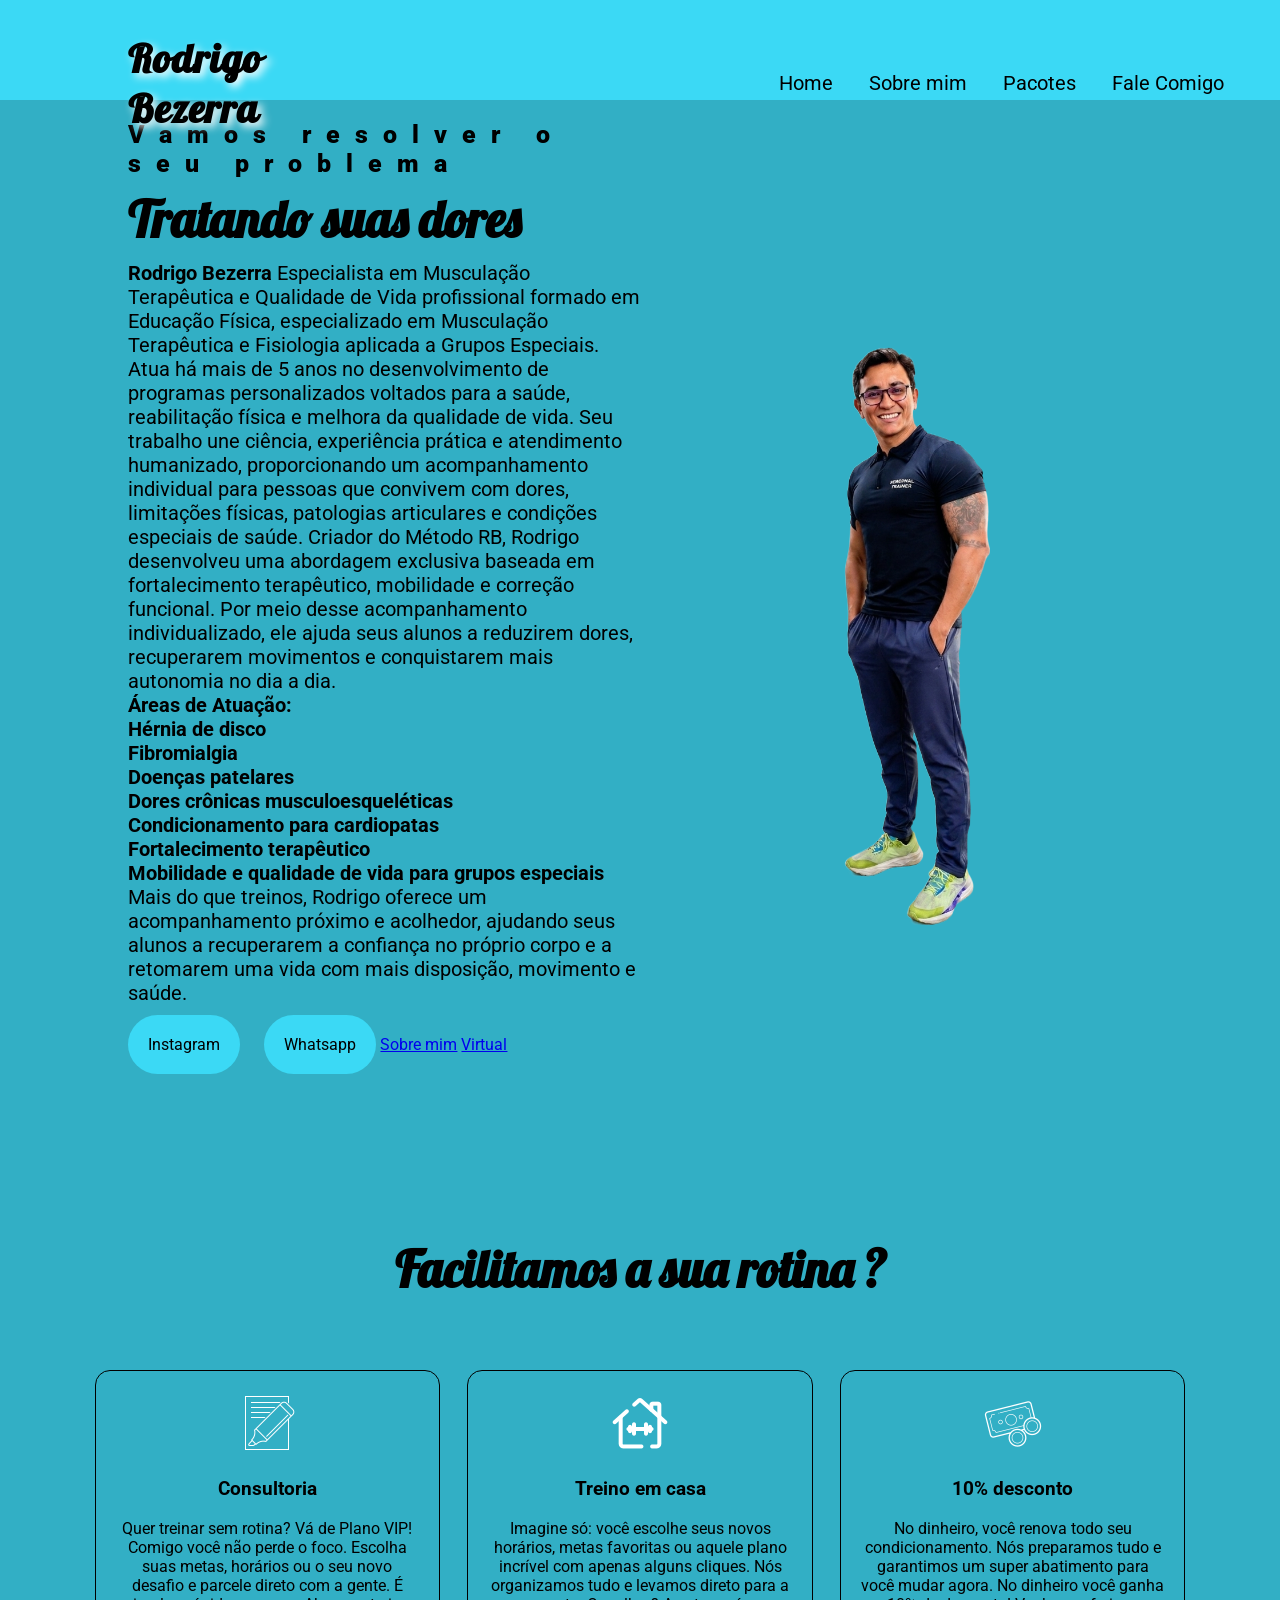
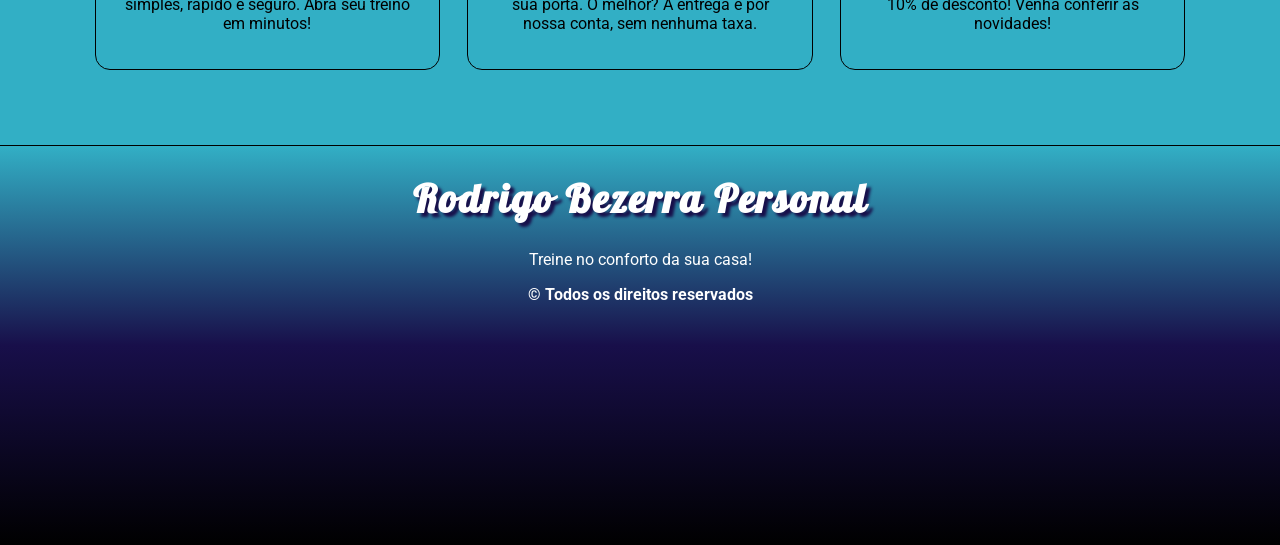
<file: index.html>
<!DOCTYPE html>
<html lang="pt-br">

<head>
    <meta charset="UTF-8">
    <meta name="viewport" content="width=device-width, initial-scale=1.0">
    <meta name="description" content="Profissional da Saúde">
    <meta name="keywords"
        content="fitness, saúde, idosos, personal trainer, cuidado idoso, saudável, cuidado na terceira idade">
    <link rel="stylesheet" href="css/index.css">
    <link rel="stylesheet" href="css/responsivo.css">
    <title>Personal Rodrigo</title>
</head>

<body>
    <nav class="navbar">
        <div class="logo">
            <h1>Rodrigo Bezerra</h1>
        </div>
        <div class="menu">
            <a href="#">Home</a>
            <a href="sobre.html">Sobre mim</a>
            <a href="pacotes.html">Pacotes</a>
            <a href="https://wa.me/5591983760731" target="_blank">Fale Comigo</a>
        </div>
    </nav>

    <header class="header">
        <div class="headline">
            <h2 style="font-size: 25px; letter-spacing: 15px;">Vamos resolver o seu problema</h2>
            <h2 style="font-size: 50px;font-family: Lobster, sans-serif;">Tratando suas dores</h2>
            <p> <b>Rodrigo Bezerra</b>
                Especialista em Musculação Terapêutica e Qualidade de Vida

                profissional formado em Educação Física, especializado em Musculação Terapêutica e
                Fisiologia aplicada a Grupos Especiais. Atua há mais de 5 anos no desenvolvimento de programas
                personalizados voltados para a saúde, reabilitação física e melhora da qualidade de vida.

                Seu trabalho une ciência, experiência prática e atendimento humanizado, proporcionando um acompanhamento
                individual para pessoas que convivem com dores, limitações físicas, patologias articulares e condições
                especiais de saúde.

                Criador do Método RB, Rodrigo desenvolveu uma abordagem exclusiva baseada em fortalecimento terapêutico,
                mobilidade e correção funcional. Por meio desse acompanhamento individualizado, ele ajuda seus alunos a
                reduzirem dores, recuperarem movimentos e conquistarem mais autonomia no dia a dia.

                <b><br>Áreas de Atuação:<br>
                    Hérnia de disco<br>

                    Fibromialgia<br>

                    Doenças patelares<br>

                    Dores crônicas musculoesqueléticas<br>

                    Condicionamento para cardiopatas<br>

                    Fortalecimento terapêutico<br>

                    Mobilidade e qualidade de vida para grupos especiais</b>

                Mais do que treinos, Rodrigo oferece um acompanhamento próximo e acolhedor, ajudando seus alunos a
                recuperarem a confiança no próprio corpo e a retomarem uma vida com mais disposição, movimento e saúde.
            </p>
            <a href="https://www.instagram.com/rodrigobezerrapersonal/" class="contact-btn"
                target="_blank">Instagram</a>
            <a href="https://wa.me/5591983760731" class="contact-2btn" target="_blank">Whatsapp</a>
            <a href="sobre.html" class="contact-3btn">Sobre mim</a>
            <a href="pacotes.html" class="contact-4btn">Virtual</a>


        </div>
        <div class="img-headline">
            <img style="max-width: 100%;" src="img/backrodrigo-fundotransparente.png">
        </div>
    </header>
    </header>
    <section>
        <h2>Facilitamos a sua rotina ?</h2>
        <div class="servicos">
            <div class="card">
                <img src="img/consultoria.png">
                <div class="front">

                    <h3>Consultoria</h3>
                    <p>Quer treinar sem rotina? Vá de Plano VIP!
                        Comigo você não perde o foco. Escolha suas metas, horários ou o seu novo desafio e parcele
                        direto com a gente. É simples, rápido e seguro.

                        Abra seu treino em minutos!</p>
                </div>
                <div class="end">

                    <h3>Consultoria</h3>
                    <p>Vamos treinar sem pressa? Vá de Plano VIP!
                        Comigo você escolhe à vontade. Parcele suas metas, planos ou o seu novo desafio em até
                        cinco vezes com a gente. É prático, fácil e seguro.

                        Pagamento do programa após rápida análise de perfil!</p>
                </div>
            </div>
            <div class="card">
                <img src="img/treino.png">
                <div class="front">

                    <h3>Treino em casa</h3>
                    <p>Imagine só: você escolhe seus novos horários, metas favoritas ou aquele plano incrível com
                        apenas
                        alguns cliques. Nós organizamos tudo e levamos direto para a sua porta.

                        O melhor? A entrega é por nossa conta, sem nenhuma taxa.
                    </p>
                </div>
                <div class="end">

                    <h3>Treino em casa</h3>
                    <p>Atendemos com rapidez em Belém, icoaraci, Ananindeua e Marituba. No conforto de casa, você ainda
                        ganha brindes e participa de sorteios. Só comigo você encontra o melhor custo-benefício!
                    </p>
                </div>
            </div>
            <div class="card">
                <img src="img/dinheiro.png">
                <div class="front">
                    <h3>10% desconto</h3>
                    <p>No dinheiro, você renova todo seu condicionamento. Nós preparamos tudo e garantimos um super
                        abatimento
                        para você
                        mudar agora.
                        No dinheiro você ganha 10% de desconto! Venha conferir as novidades!</p>
                </div>
                <div class="end">
                    <h3>10% desconto</h3>
                    <p>No dinheiro, você ganha dez por cento de desconto e cupons para brindes. Indicando amigos,
                        você
                        também garante descontos exclusivos. Vamos aos treinos agora?</p>
                </div>
            </div>
        </div>

    </section>
    <footer>
        <div class="logo-rodape">
            <h1 class="agencia">Rodrigo Bezerra Personal</h1>
            <p style="color:white">Treine no conforto da sua casa!</p>
        </div>
        <b style="color:white">© Todos os direitos reservados</b>
    </footer>

</body>

</html>
</file>
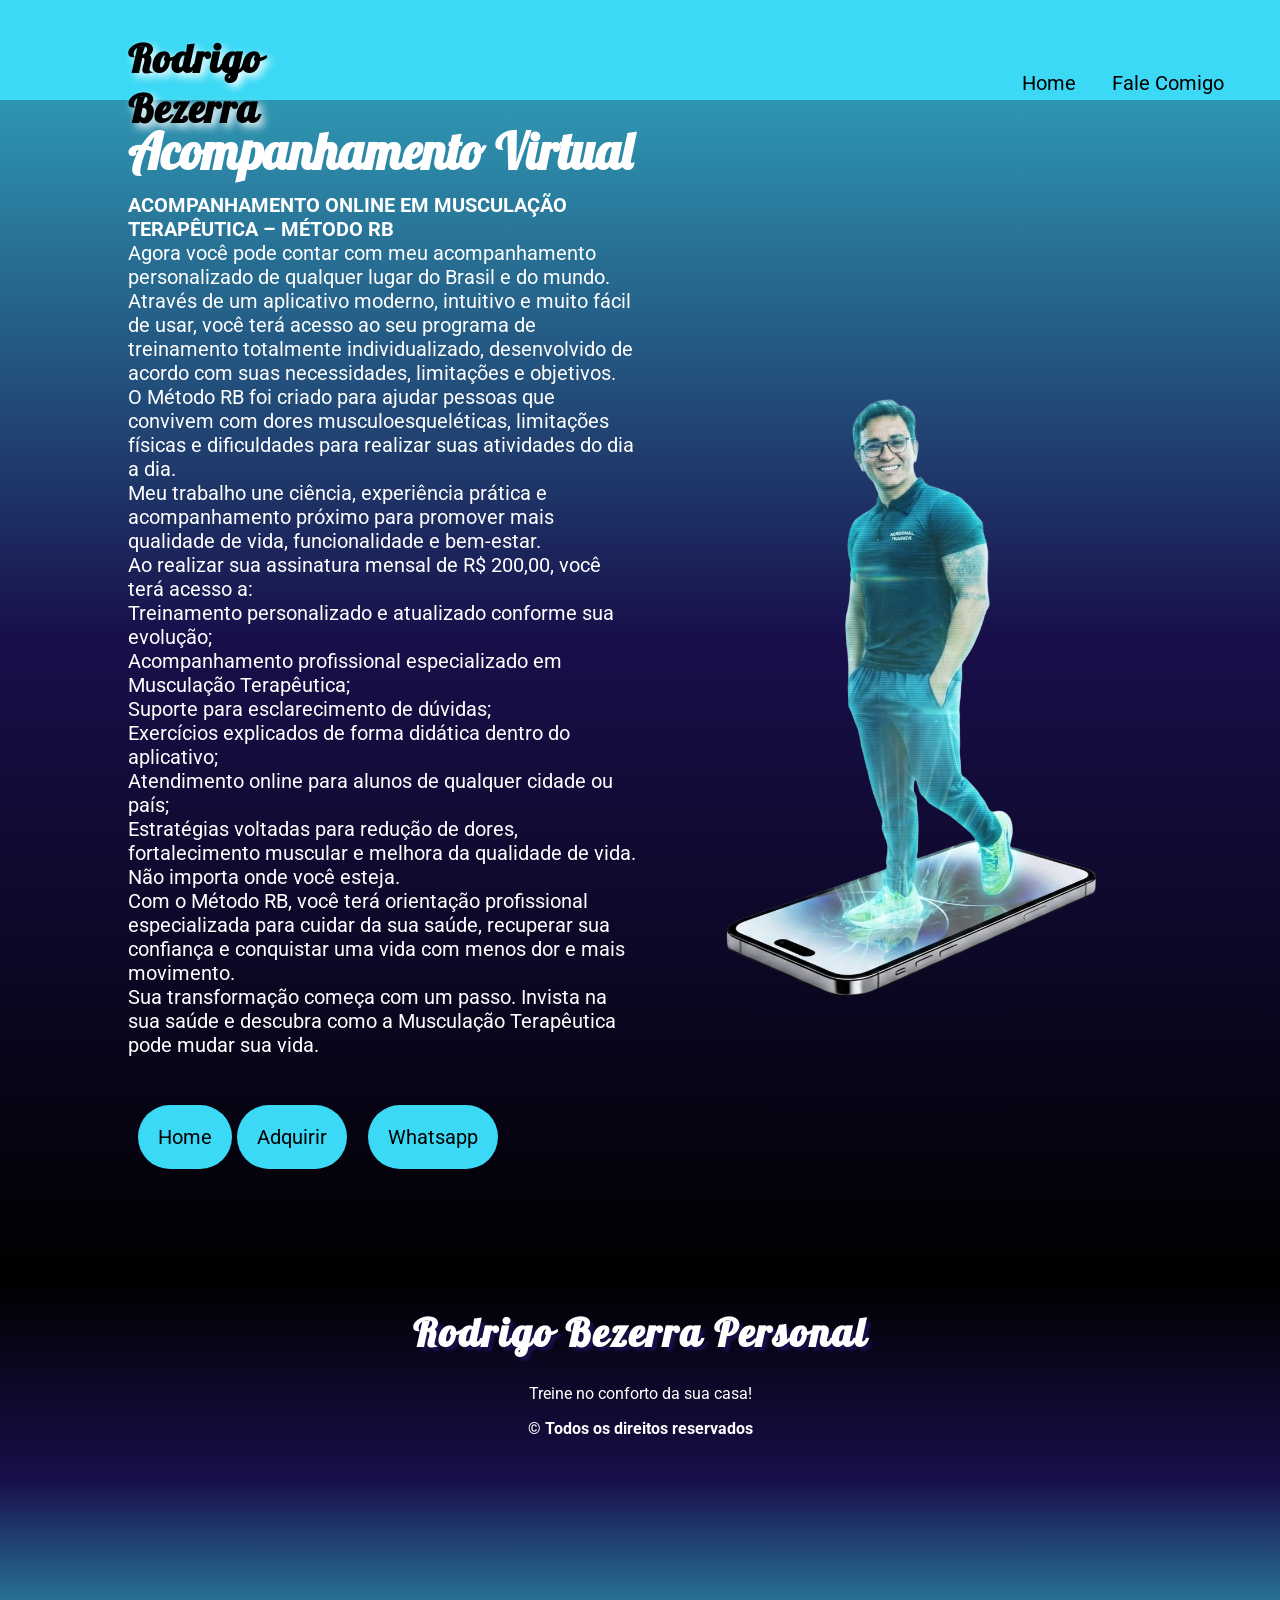
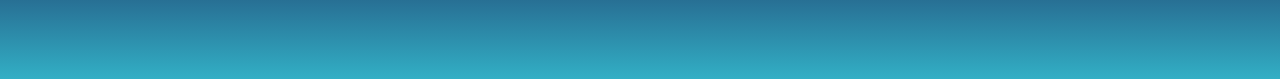
<file: pacotes.html>
<!DOCTYPE html>
<html lang="pt-br">

<head>
    <meta charset="UTF-8">
    <meta name="viewport" content="width=device-width, initial-scale=1.0">
    <meta name="description" content="Profissional da Saúde">
    <meta name="keywords"
        content="fitness, saúde, idosos, personal trainer, cuidado idoso, saudável, cuidado na terceira idade">
    <link rel="stylesheet" href="pacotecss/index.css">
    <link rel="stylesheet" href="pacotecss/responsivo.css">
    <title>Personal Rodrigo</title>
</head>

<body>
    <nav class="navbar">
        <div class="logo">
            <h1>Rodrigo Bezerra</h1>
        </div>
        <div class="menu">
            <a href="index.html">Home</a>
            <a href="https://wa.me/5591983760731" target="_blank">Fale Comigo</a>
        </div>
    </nav>

    <header class="header">
        <div class="headline">
            <h2 style="font-size: 50px;font-family: Lobster, sans-serif;color: #fff;" class="acompanhamentoo">
                Acompanhamento Virtual</h2>
            <p>
                <b>ACOMPANHAMENTO ONLINE EM MUSCULAÇÃO TERAPÊUTICA – MÉTODO RB<br></b>

                Agora você pode contar com meu acompanhamento personalizado de qualquer lugar do Brasil e do mundo.<br>

                Através de um aplicativo moderno, intuitivo e muito fácil de usar, você terá acesso ao seu programa de
                treinamento totalmente individualizado, desenvolvido de acordo com suas necessidades, limitações e
                objetivos.<br>

                O Método RB foi criado para ajudar pessoas que convivem com dores musculoesqueléticas, limitações
                físicas e dificuldades para realizar suas atividades do dia a dia.<br> Meu trabalho une ciência,
                experiência
                prática e acompanhamento próximo para promover mais qualidade de vida, funcionalidade e bem-estar.<br>

                Ao realizar sua assinatura mensal de R$ 200,00, você terá acesso a:<br>

                Treinamento personalizado e atualizado conforme sua evolução;<br>

                Acompanhamento profissional especializado em Musculação Terapêutica;<br>

                Suporte para esclarecimento de dúvidas;<br>

                Exercícios explicados de forma didática dentro do aplicativo;<br>

                Atendimento online para alunos de qualquer cidade ou país;<br>

                Estratégias voltadas para redução de dores, fortalecimento muscular e melhora da qualidade de vida.<br>

                Não importa onde você esteja.<br> Com o Método RB, você terá orientação profissional especializada para
                cuidar da sua saúde, recuperar sua confiança e conquistar uma vida com menos dor e mais movimento.<br>

                Sua transformação começa com um passo. Invista na sua saúde e descubra como a Musculação Terapêutica
                pode mudar sua vida.<br><br><br>
                <a href="index.html" class="contact-3btn">Home</a>
                <a href="Https://client.mfitpersonal.com.br/out/signup-link/MzQ5MTQ=" class="contact-btn"
                    target="_blank">Adquirir</a>
                <a href="https://wa.me/5591983760731" class="contact-2btn" target="_blank">Whatsapp</a>
        </div>
        <div class="img-headline">
            <img style="max-width: 100%;" src="img/holograma.png">
        </div>



    </header>
    <footer>
        <div class="logo-rodape">
            <h1 class="agencia">Rodrigo Bezerra Personal</h1>
            <p style="color:white">Treine no conforto da sua casa!</p>
        </div>
        <b style="color:white">© Todos os direitos reservados</b>
    </footer>

</body>

</html>
</file>
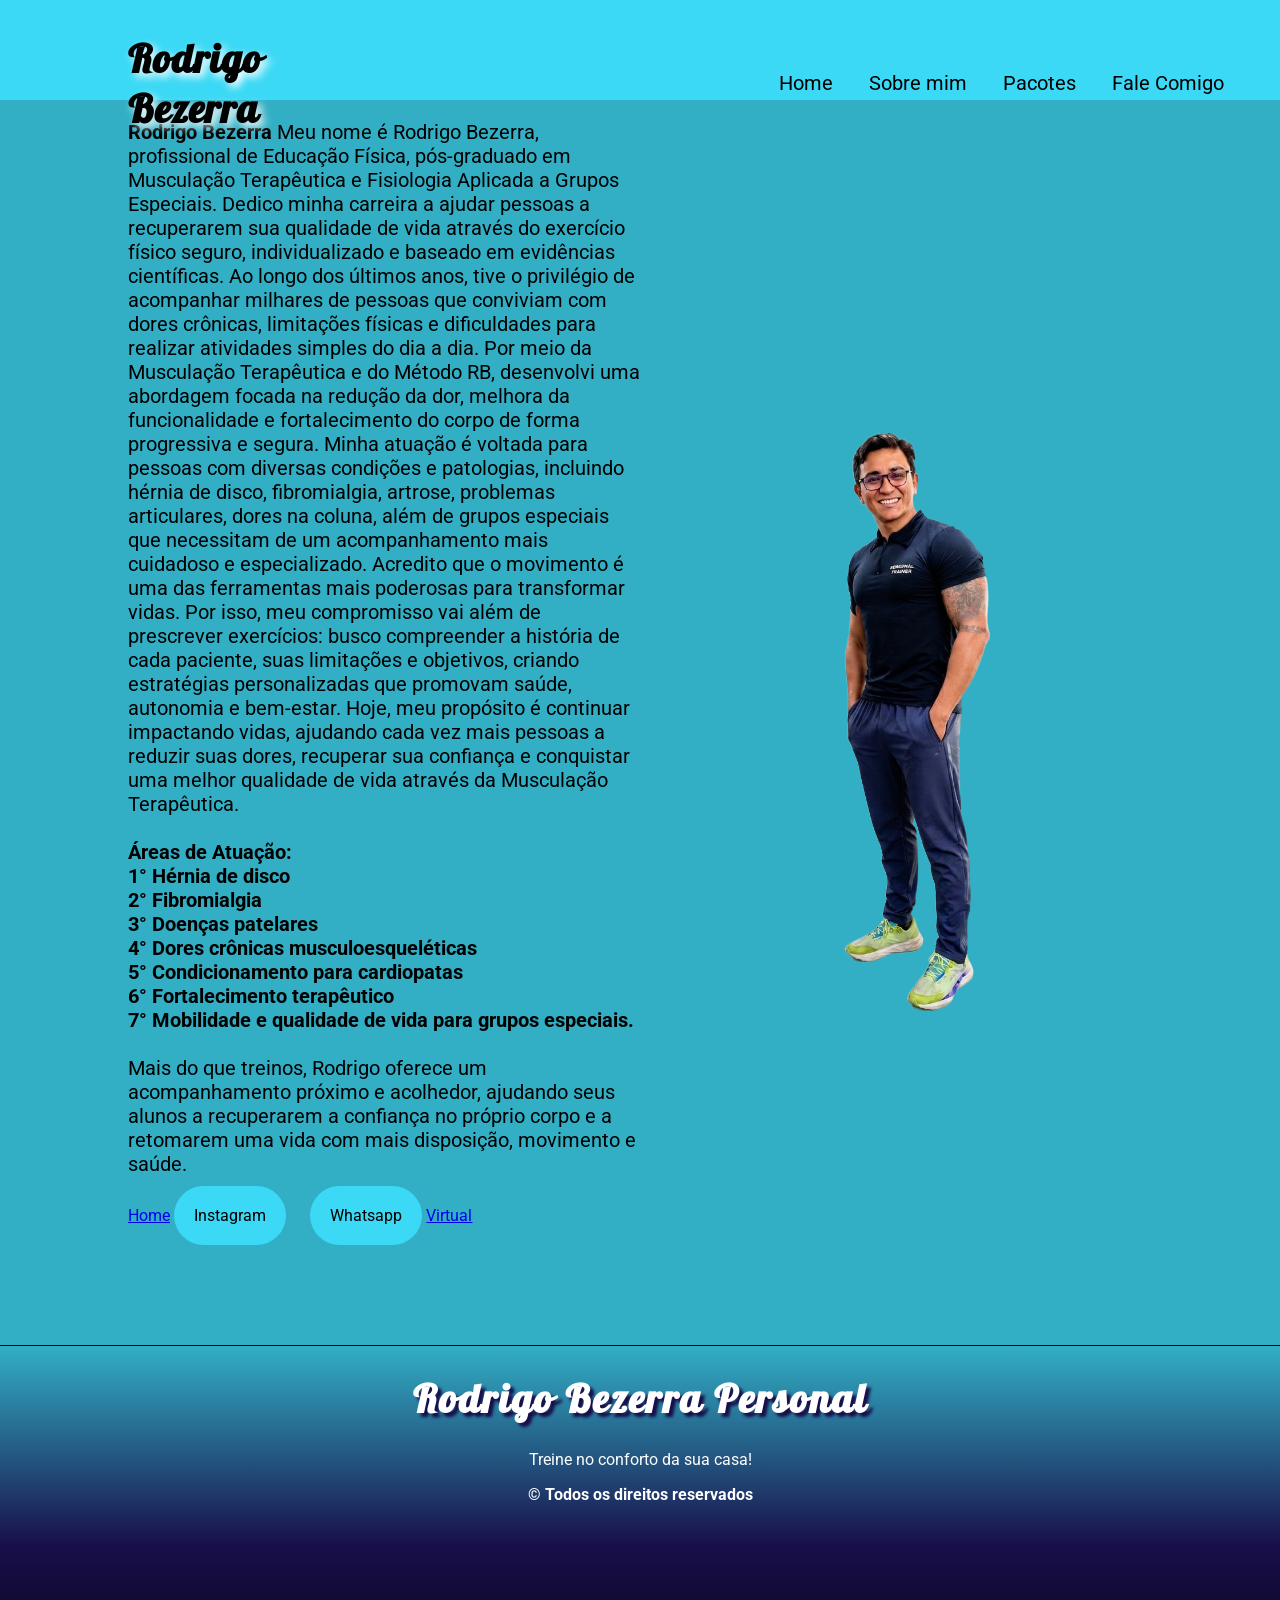
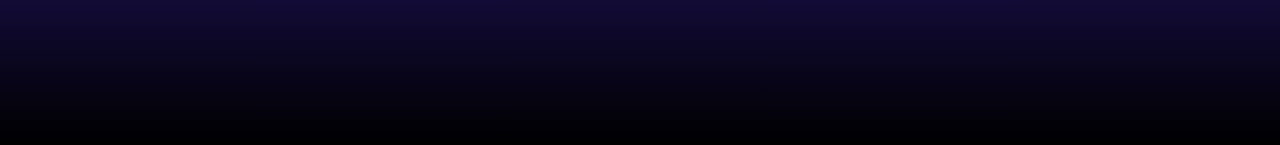
<file: sobre.html>
<!DOCTYPE html>
<html lang="pt-br">

<head>
    <meta charset="UTF-8">
    <meta name="viewport" content="width=device-width, initial-scale=1.0">
    <meta name="description" content="Profissional da Saúde">
    <meta name="keywords"
        content="fitness, saúde, idosos, personal trainer, cuidado idoso, saudável, cuidado na terceira idade">
    <link rel="stylesheet" href="css/index.css">
    <link rel="stylesheet" href="css/responsivo.css">
    <title>Personal Rodrigo</title>
</head>

<body>
    <nav class="navbar">
        <div class="logo">
            <h1>Rodrigo Bezerra</h1>
        </div>
        <div class="menu">
            <a href="index.html">Home</a>
            <a href="#">Sobre mim</a>
            <a href="pacotes.html">Pacotes</a>
            <a href="https://wa.me/5591983760731" target="_blank">Fale Comigo</a>
        </div>
    </nav>

    <header class="header">
        <div class="headline">
            <p> <b>Rodrigo Bezerra</b>
                Meu nome é Rodrigo Bezerra, profissional de Educação Física, pós-graduado em Musculação Terapêutica e
                Fisiologia Aplicada a Grupos Especiais. Dedico minha carreira a ajudar pessoas a recuperarem sua
                qualidade de vida através do exercício físico seguro, individualizado e baseado em evidências
                científicas.

                Ao longo dos últimos anos, tive o privilégio de acompanhar milhares de pessoas que conviviam com dores
                crônicas, limitações físicas e dificuldades para realizar atividades simples do dia a dia. Por meio da
                Musculação Terapêutica e do Método RB, desenvolvi uma abordagem focada na redução da dor, melhora da
                funcionalidade e fortalecimento do corpo de forma progressiva e segura.

                Minha atuação é voltada para pessoas com diversas condições e patologias, incluindo hérnia de disco,
                fibromialgia, artrose, problemas articulares, dores na coluna, além de grupos especiais que necessitam
                de um acompanhamento mais cuidadoso e especializado.

                Acredito que o movimento é uma das ferramentas mais poderosas para transformar vidas. Por isso, meu
                compromisso vai além de prescrever exercícios: busco compreender a história de cada paciente, suas
                limitações e objetivos, criando estratégias personalizadas que promovam saúde, autonomia e bem-estar.

                Hoje, meu propósito é continuar impactando vidas, ajudando cada vez mais pessoas a reduzir suas dores,
                recuperar sua confiança e conquistar uma melhor qualidade de vida através da Musculação Terapêutica.

                <b><br><br>Áreas de Atuação:<br>
                    1° Hérnia de disco<br>
                    2° Fibromialgia<br>
                    3° Doenças patelares<br>
                    4° Dores crônicas musculoesqueléticas<br>
                    5° Condicionamento para cardiopatas<br>
                    6° Fortalecimento terapêutico<br>
                    7° Mobilidade e qualidade de vida para grupos especiais.<br><br></b>

                Mais do que treinos, Rodrigo oferece um acompanhamento próximo e acolhedor, ajudando seus alunos a
                recuperarem a confiança no próprio corpo e a retomarem uma vida com mais disposição, movimento e saúde.
            </p>
            <a href="index.html" class="contact-3btn">Home</a>
            <a href="https://www.instagram.com/rodrigobezerrapersonal/" class="contact-btn"
                target="_blank">Instagram</a>
            <a href="https://wa.me/5591983760731" class="contact-2btn" target="_blank">Whatsapp</a>
            <a href="pacotes.html" class="contact-4btn">Virtual</a>
        </div>
        <div class="img-headline">
            <img style="max-width: 100%;" src="img/backrodrigo-fundotransparente.png">
        </div>



    </header>
    <footer>
        <div class="logo-rodape">
            <h1 class="agencia">Rodrigo Bezerra Personal</h1>
            <p style="color:white">Treine no conforto da sua casa!</p>
        </div>
        <b style="color:white">© Todos os direitos reservados</b>
    </footer>

</body>

</html>
</file>
<file: css/index.css>
@import url("https://fonts.googleapis.com/css2?family=Lobster&family=Roboto:ital,wght@0,100..900;1,100..900&display=swap");
@import url("https://fonts.googleapis.com/css2?family=Lobster&family=Roboto:ital,wght@0,100..900;1,100..900&display=swap");
.logo {
  flex: 20%;
  margin-left: 10%;
  text-align: left;
}
.logo h1 {
  font-family: "Lobster", sans-serif;
  font-size: 40px;
  color: black;
  text-shadow: 4px 4px 8px white;
  letter-spacing: 1px;
}

.navbar {
  display: flex;
  flex-flow: row wrap;
  height: 100px;
  background: #3bd9f5;
  justify-content: center;
  align-items: center;
  position: fixed;
  width: 100%;
  top: 0;
  left: 0;
  z-index: 999;
}

.menu {
  flex: 70%;
  text-align: right;
  padding: 40px;
}
.menu a {
  color: black;
  text-decoration: none;
  font-size: 20px;
  padding: 20px 16px;
}
.menu a:hover {
  color: white;
  border-top: 4px solid #180f4a;
}

* {
  box-sizing: border-box;
}

body {
  margin: 0;
  font-family: "Roboto", sans-serif;
}

.header {
  display: flex;
  flex-flow: row wrap;
  background: #32afc5;
  justify-content: center;
  align-items: center;
  padding-top: 100px;
  overflow: hidden;
}

.headline {
  margin-left: 10%;
  flex: 40%;
  padding-top: 20px;
}
.headline h2 {
  font-weight: 900;
  font-size: 20px;
  color: black;
  padding: 0;
  padding-top: 0;
  padding-bottom: 10px;
  margin: 0;
}
.headline p {
  color: black;
  text-align: left;
  font-size: 20px;
  margin-top: 0px;
  margin-bottom: 10px;
}

.contact-btn {
  display: inline-block;
  background: #3bd9f5;
  padding: 20px;
  color: black;
  text-decoration: none;
  border-radius: 80px;
  margin-bottom: 100px;
}
.contact-btn:hover {
  background: #180f4a;
  color: white;
}

.contact-2btn {
  display: inline-block;
  background: #3bd9f5;
  padding: 20px;
  margin-left: 4%;
  color: black;
  text-decoration: none;
  border-radius: 80px;
  margin-bottom: 100px;
}
.contact-2btn:hover {
  background: #180f4a;
  color: white;
}

.img-headline {
  margin-right: 10%;
  flex: 40%;
}

section {
  background: #32afc5;
  display: inline-block;
  margin-left: 0;
  margin-right: 0;
  padding: 5%;
  text-align: center;
  /* border: 1px solid black; */
  /* height: 400px; */
  /* width: 90%; */
}
section h2 {
  width: 100%;
  font-size: 50px;
  margin: 0;
  font-family: "Lobster", sans-serif;
  font-weight: bold;
  color: black;
  /* color: #3e231f; */
}

.servicos {
  display: inline-block;
  margin-top: 5%;
}

.card {
  display: inline-block;
  width: 30%;
  padding: 20px;
  margin: 1%;
  border: 1px solid black;
  border-radius: 15px;
  cursor: pointer;
  /* vertical-align: top; */
  /* box-sizing: border-box; */
}
.card:hover {
  background: #180f4a;
  color: #ffffff;
  padding: 40px;
}
.card:hover img {
  display: none;
}
.card:hover .front {
  display: none;
}
.card:hover .end {
  display: block;
}

.end {
  display: none;
}

footer {
  margin-top: 0px;
  height: 400px;
  background-image: linear-gradient(180deg, #32afc5, #180f4a, black);
  text-align: center;
  border-top: 1px solid black;
}

.logo.rodape {
  padding: 100px;
}

.agencia {
  font-family: "Lobster", sans-serif;
  font-size: 40px;
  color: #ffffff;
  text-shadow: 4px 4px 3px #180f4a;
  letter-spacing: 2px;
}/*# sourceMappingURL=index.css.map */
</file>
<file: css/responsivo.css>
@media screen and (max-width:1000px) {
    .navbar {
        position: relative;
    }

    .menu {
        display: none;

    }

    .logo {
        margin: 0;
        text-align: center;
    }

    .header {
        padding-top: 50px;
    }

    .headline {
        flex: 100%;
        margin: 5%;
        text-align: center;

    }

    .headline p {
        text-align: center;
    }

    .img-headline {
        flex: 100%;
        margin: 5%;
        text-align: center;
    }

    .wpp {
        display: none;
    }

    .card {
        width: 100%;
    }

}
</file>
<file: pacotecss/index.css>
@import url("https://fonts.googleapis.com/css2?family=Lobster&family=Roboto:ital,wght@0,100..900;1,100..900&display=swap");
@import url("https://fonts.googleapis.com/css2?family=Lobster&family=Roboto:ital,wght@0,100..900;1,100..900&display=swap");
.logo {
  flex: 20%;
  margin-left: 10%;
  text-align: left;
}
.logo h1 {
  font-family: "Lobster", sans-serif;
  font-size: 40px;
  color: black;
  text-shadow: 4px 4px 8px white;
  letter-spacing: 1px;
}

.navbar {
  display: flex;
  flex-flow: row wrap;
  height: 100px;
  background: #3bd9f5;
  justify-content: center;
  align-items: center;
  position: fixed;
  width: 100%;
  top: 0;
  left: 0;
  z-index: 999;
}

.menu {
  flex: 70%;
  text-align: right;
  padding: 40px;
}
.menu a {
  color: black;
  text-decoration: none;
  font-size: 20px;
  padding: 20px 16px;
}
.menu a:hover {
  color: white;
  border-top: 4px solid #180f4a;
}

* {
  box-sizing: border-box;
}

body {
  margin: 0;
  font-family: "Roboto", sans-serif;
}

.header {
  display: flex;
  flex-flow: row wrap;
  background-image: linear-gradient(180deg, #32afc5, #180f4a, black);
  justify-content: center;
  align-items: center;
  padding-top: 100px;
  overflow: hidden;
}

.headline {
  margin-left: 10%;
  flex: 40%;
  padding-top: 20px;
}
.headline h2 {
  font-weight: 900;
  font-size: 20px;
  color: black;
  padding: 0;
  padding-top: 0;
  padding-bottom: 10px;
  margin: 0;
}
.headline p {
  color: white;
  text-align: left;
  font-size: 20px;
  margin-top: 0px;
  margin-bottom: 10px;
}

.contact-btn {
  display: inline-block;
  background: #3bd9f5;
  padding: 20px;
  color: black;
  text-decoration: none;
  border-radius: 80px;
  margin-bottom: 100px;
}
.contact-btn:hover {
  background: #180f4a;
  color: white;
}

.contact-2btn {
  display: inline-block;
  background: #3bd9f5;
  padding: 20px;
  margin-left: 3%;
  color: black;
  text-decoration: none;
  border-radius: 80px;
  margin-bottom: 100px;
}
.contact-2btn:hover {
  background: #180f4a;
  color: white;
}

.contact-3btn {
  display: inline-block;
  background: #3bd9f5;
  padding: 20px;
  margin-left: 2%;
  color: black;
  text-decoration: none;
  border-radius: 80px;
  margin-bottom: 10px;
}
.contact-3btn:hover {
  background: #180f4a;
  color: white;
}

.img-headline {
  margin-right: 10%;
  flex: 40%;
}

section {
  background: #32afc5;
  display: inline-block;
  margin-left: 0;
  margin-right: 0;
  padding: 5%;
  text-align: center;
  /* border: 1px solid black; */
  /* height: 400px; */
  /* width: 90%; */
}
section h2 {
  width: 100%;
  font-size: 50px;
  margin: 0;
  font-family: "Lobster", sans-serif;
  font-weight: bold;
  color: black;
  /* color: #3e231f; */
}

.servicos {
  display: inline-block;
  margin-top: 5%;
}

.card {
  display: inline-block;
  width: 30%;
  padding: 20px;
  margin: 1%;
  border: 1px solid black;
  border-radius: 15px;
  cursor: pointer;
  /* vertical-align: top; */
  /* box-sizing: border-box; */
}
.card:hover {
  background: #180f4a;
  color: #ffffff;
  padding: 40px;
}
.card:hover img {
  display: none;
}
.card:hover .front {
  display: none;
}
.card:hover .end {
  display: block;
}

.end {
  display: none;
}

footer {
  margin-top: 0px;
  height: 400px;
  background-image: linear-gradient(180deg, black, #180f4a, #32afc5);
  text-align: center;
  border-top: 1px solid black;
}

.logo.rodape {
  padding: 100px;
}

.agencia {
  font-family: "Lobster", sans-serif;
  font-size: 40px;
  color: #ffffff;
  text-shadow: 4px 4px 3px #180f4a;
  letter-spacing: 2px;
}/*# sourceMappingURL=index.css.map */
</file>
<file: pacotecss/responsivo.css>
@media screen and (max-width:1000px) {
    .navbar {
        position: relative;
    }

    .menu {
        display: none;

    }

    .logo {
        margin: 0;
        text-align: center;
    }

    .header {
        padding-top: 50px;
    }

    .headline {
        flex: 100%;
        margin: 5%;
        text-align: center;

    }

    .headline p {
        text-align: center;
    }

    .img-headline {
        flex: 100%;
        margin: 5%;
        text-align: center;
    }

    .wpp {
        display: none;
    }

    .card {
        width: 100%;
    }

}
</file>
